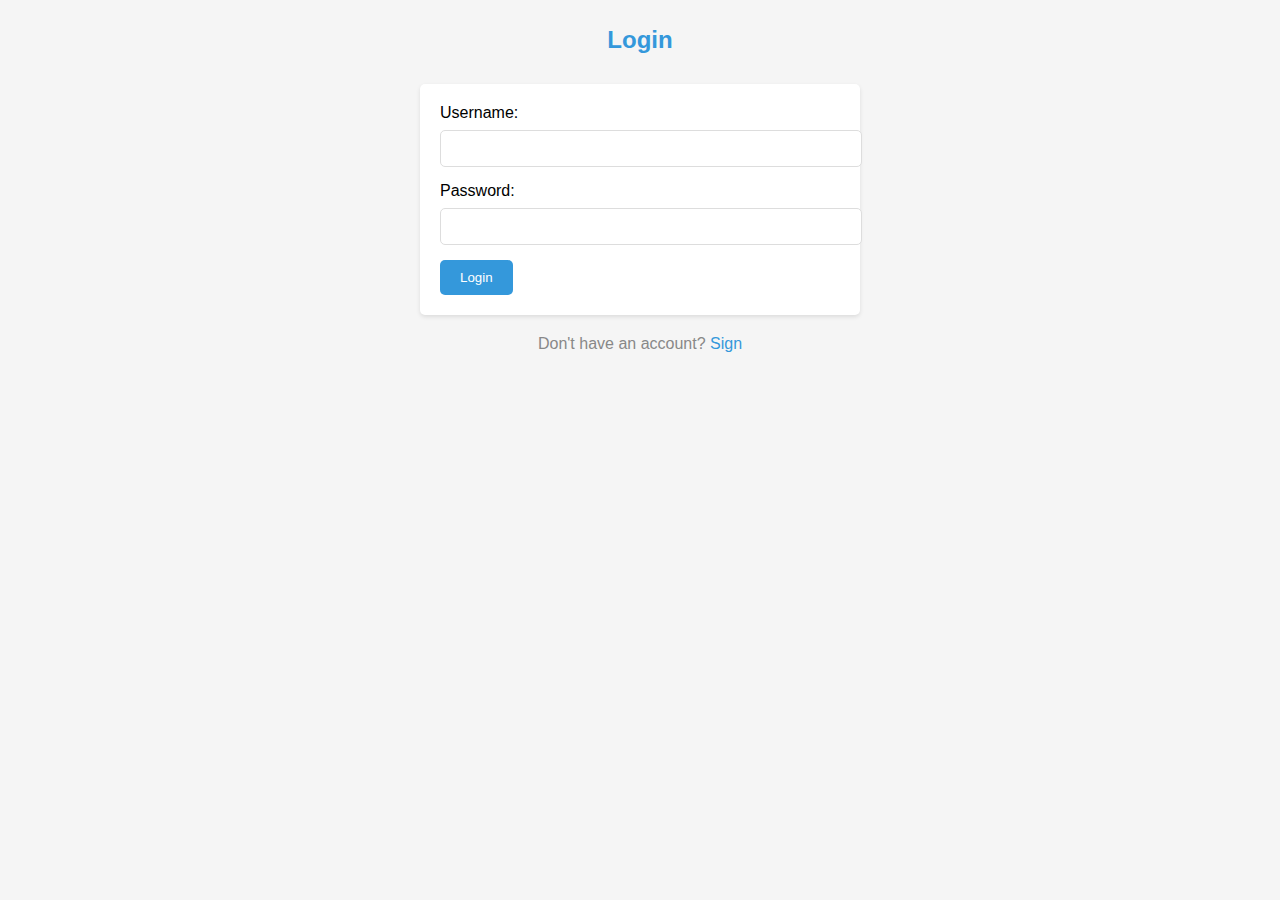
<file: New folder/login.html>
<!DOCTYPE html>
<html>
<head>
    <title>Login - Microblogging App</title>
    <style>
        body {
            font-family: Arial, sans-serif;
            margin: 0;
            padding: 0;
            background-color: #f5f5f5;
        }

        h1 {
            margin-bottom: 20px;
            font-size: 24px;
            color: #3498db;
            text-align: center;
            padding: 10px;
        }

        form {
            max-width: 400px;
            margin: 0 auto;
            background-color: white;
            padding: 20px;
            border-radius: 5px;
            box-shadow: 0 2px 4px rgba(0, 0, 0, 0.1);
        }

        label {
            display: block;
            margin-bottom: 8px;
        }

        input {
            width: 100%;
            padding: 10px;
            border: 1px solid #ddd;
            border-radius: 5px;
            margin-bottom: 15px;
        }

        button {
            background-color: #3498db;
            color: white;
            border: none;
            padding: 10px 20px;
            border-radius: 5px;
            cursor: pointer;
        }

        button:hover {
            background-color: #2980b9;
        }

        p {
            text-align: center;
        }
        /* Existing styles... */

/* Hover effect for buttons */
button:hover {
    background-color: #2980b9;
    transition: background-color 0.3s ease;
}

/* Interactive style for form input fields */
input[type="text"],
input[type="password"] {
    transition: border-color 0.3s ease;
}

input[type="text"]:focus,
input[type="password"]:focus {
    border-color: #3498db;
}

/* Styling for the sign-up link */
p {
    text-align: center;
    margin-top: 20px;
    color: #888;
}

p a {
    color: #3498db;
    text-decoration: none;
}

p a:hover {
    color: #2980b9;
    transition: color 0.3s ease;
}

/* Styling for error message */
.error-message {
    color: #e74c3c;
    text-align: center;
    margin-top: 10px;
}

/* Additional styling for the form container */
.form-container {
    margin-top: 30px;
    padding: 20px;
    border-radius: 5px;
    box-shadow: 0 4px 6px rgba(0, 0, 0, 0.1);
    background-color: rgba(255, 255, 255, 0.9);
}

/* Additional styling for the whole page container */
.page-container {
    display: flex;
    flex-direction: column;
    align-items: center;
    justify-content: center;
    height: 100vh;
    background-image: linear-gradient(to bottom, rgba(52, 152, 219, 0.8), rgba(41, 128, 185, 0.8)), url('background-image.jpg'); /* Replace with your image URL */
    background-size: cover;
    background-position: center;
}

/* Responsive adjustments */
@media (max-width: 480px) {
    .form-container {
        width: 80%;
    }
}

    </style>
</head>
<body>
    <h1>Login</h1>
    <form onsubmit="return login()">
        <label for="username">Username:</label>
        <input type="text" id="username" name="username" required><br>

        <label for="password">Password:</label>
        <input type="password" id="password" name="password" required><br>

        <button type="submit">Login</button>
    </form>
    <p>Don't have an account? <a href="sign.html">Sign</a></p>

    <script>
        function login() {
            const usernameInput = document.getElementById('username');
            const passwordInput = document.getElementById('password');
            
            const username = usernameInput.value;
            const password = passwordInput.value;
            
            // Check credentials
            if (username === 'uma' && password === 'uma@123') {
                // Perform login actions
                window.location.href = 'index.html'; // Replace with dashboard page URL
                return false; // Prevent form submission
            } else {
                alert('Invalid credentials. Please try again.');
                return false; // Prevent form submission
            }
        }
    </script>
</body>
</html>
</file>
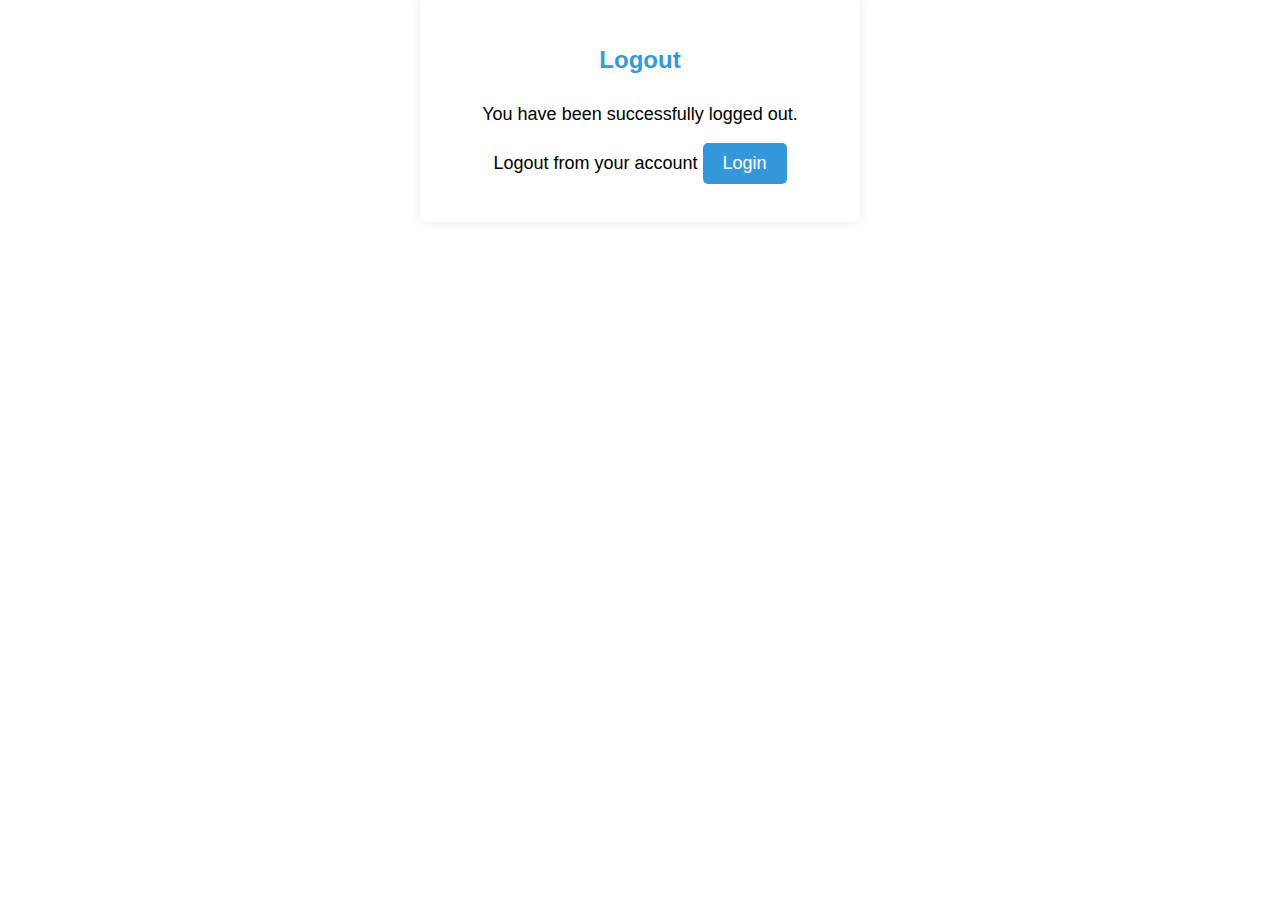
<file: New folder/logout.html>
<!DOCTYPE html>
<html>
<head>
    <title>Logout - Microblogging App</title>
    <style>
        body {
            font-family: Arial, sans-serif;
            margin: 0;
            padding: 0;
            background-color: #f5f5f5;
        }

        h1 {
            margin-bottom: 20px;
            font-size: 24px;
            color: #3498db;
            text-align: center;
            padding: 10px;
        }

        p {
            text-align: center;
            font-size: 18px;
            margin-top: 10px;
        }
    
    /* Rest of your existing styles */
    
    /* New styles */
    .container {
        max-width: 400px;
        margin: 0 auto;
        padding: 20px;
        background-color: #fff;
        box-shadow: 0px 0px 10px rgba(0, 0, 0, 0.1);
        border-radius: 5px;
    }

    .btn {
        display: inline-block;
        padding: 10px 20px;
        background-color: #3498db;
        color: #fff;
        text-decoration: none;
        border-radius: 5px;
        transition: background-color 0.3s ease;
    }

    .btn:hover {
        background-color: #2980b9;
    }
</style>

    </style>
</head>

<body>
    <body class="container">
        <h1>Logout</h1>
        <p>You have been successfully logged out.</p>
        <p>Logout from your account <a class="btn" href="login.html">Login</a></p>
    </body>
    

    </div>
    
</body>
</html>
</file>
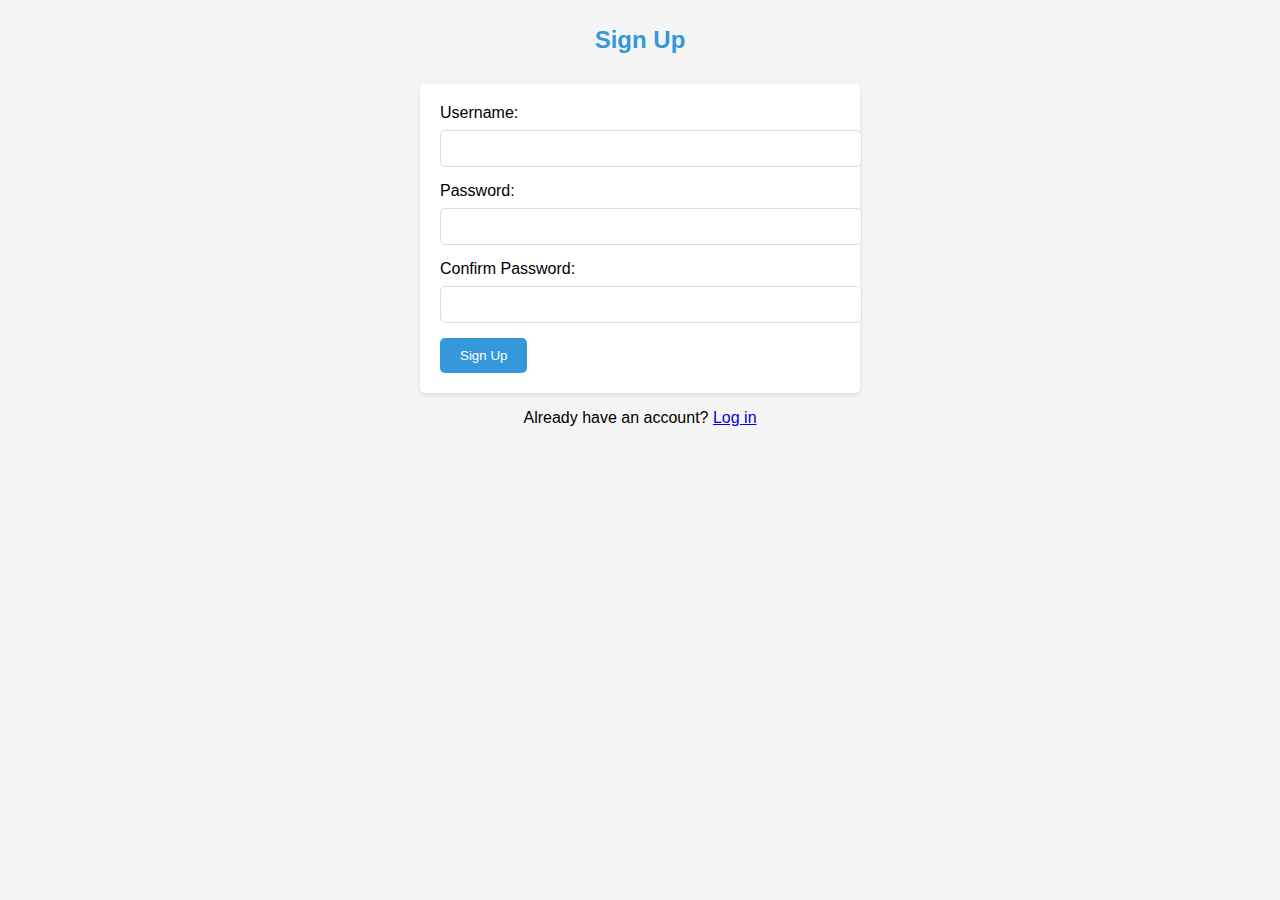
<file: New folder/sign.html>
<!DOCTYPE html>
<html>
<head>
    <title>Sign Up - Microblogging App</title>
    <style>
        body {
            font-family: Arial, sans-serif;
            margin: 0;
            padding: 0;
            background-color: #f5f5f5;
        }

        h1 {
            margin-bottom: 20px;
            font-size: 24px;
            color: #3498db;
            text-align: center;
            padding: 10px;
        }

        form {
            max-width: 400px;
            margin: 0 auto;
            background-color: white;
            padding: 20px;
            border-radius: 5px;
            box-shadow: 0 2px 4px rgba(0, 0, 0, 0.1);
        }

        label {
            display: block;
            margin-bottom: 8px;
        }

        input {
            width: 100%;
            padding: 10px;
            border: 1px solid #ddd;
            border-radius: 5px;
            margin-bottom: 15px;
        }

        button {
            background-color: #3498db;
            color: white;
            border: none;
            padding: 10px 20px;
            border-radius: 5px;
            cursor: pointer;
        }

        button:hover {
            background-color: #2980b9;
        }

        p {
            text-align: center;
        }
    </style>
</head>
<body>
    <h1>Sign Up</h1>
    <form onsubmit="return signUp()">
        <label for="newUsername">Username:</label>
        <input type="text" id="newUsername" name="newUsername" required><br>

        <label for="newPassword">Password:</label>
        <input type="password" id="newPassword" name="newPassword" required><br>

        <label for="confirmPassword">Confirm Password:</label>
        <input type="password" id="confirmPassword" name="confirmPassword" required><br>

        <button type="submit">Sign Up</button>
    </form>
    <p>Already have an account? <a href="login.html">Log in</a></p>

    <script>
        function signUp() {
            const newUsernameInput = document.getElementById('newUsername');
            const newPasswordInput = document.getElementById('newPassword');
            const confirmPasswordInput = document.getElementById('confirmPassword');
            
            const newUsername = newUsernameInput.value;
            const newPassword = newPasswordInput.value;
            const confirmPassword = confirmPasswordInput.value;

            if (newPassword !== confirmPassword) {
                alert('Passwords do not match. Please try again.');
                return false; // Prevent form submission
            } else {
                // Perform sign-up actions (e.g., storing new user data)
                alert('Account created successfully! You can now log in.');
                window.location.href = 'login.html'; // Redirect to login page
                return false; // Prevent form submission
            }
        }
    </script>
</body>
</html>
</file>
